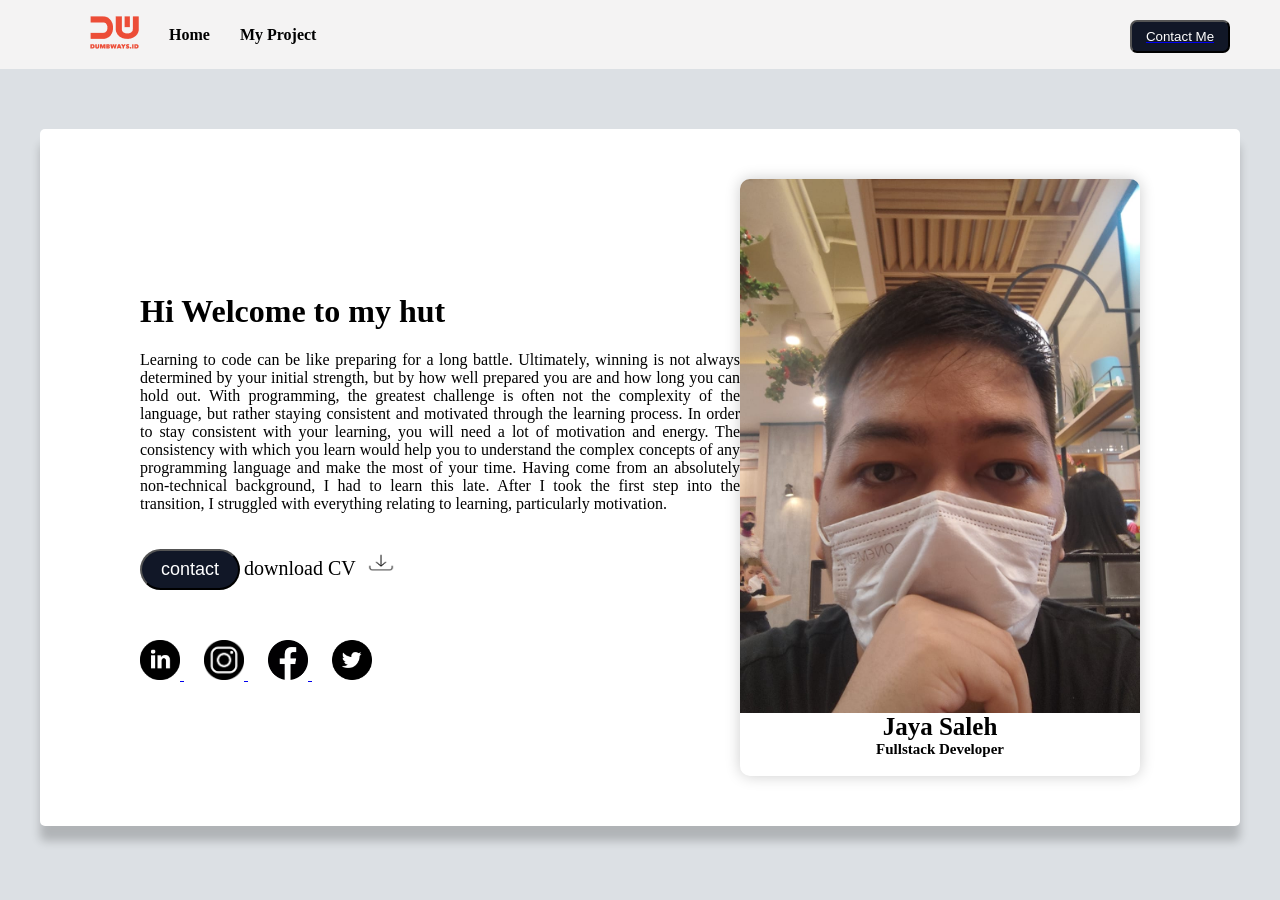
<file: index.html>
<html>
<head>
    <link href="./assets/css/style.css" rel="stylesheet">
</head>
<body>
    <nav>
        <div class="nav-left">
            <ul>
                <li>
                    <img src="./assets/logo/logo.png"/>
                </li>
                <li>
                    <a href="index.html">Home</a>
                </li>
                <li>
                    <a href="myProject.html">My Project</a>
                </li>
            </ul>
        </div>
       
        <div>
            <a href="contact.html"><button>Contact Me</button></a>
        </div>
    </nav>
   <div class="container"> 
        <div class="left-information">
            <h1>Hi Welcome to my hut</h1>
            <p>Learning to code can be like preparing for a long battle. Ultimately, winning is not always determined by your initial strength, but by how well prepared you are and how long you can hold out.
                With programming, the greatest challenge is often not the complexity of the language, but rather staying consistent and motivated through the learning process.
                In order to stay consistent with your learning, you will need a lot of motivation and energy. The consistency with which you learn would help you to understand the complex concepts of any programming language and make the most of your time.
                Having come from an absolutely non-technical background, I had to learn this late. After I took the first step into the transition, I struggled with everything relating to learning, particularly motivation.
            </p>

            <a href="https://wa.me/6281243527118"> <button class="contact">contact</button></a>
            
            
            <span style="font-size: 20px;">download CV</span><a href="#"><img src="./assets/icon/dl.png" alt="" style="width: 30px; height: 25px; margin-left:10px;"/></a></span>
            
            <div  class="icon">
                <a href="https://id.linkedin.com/">
                    <img src="./assets/icon/linked.png" alt="linked"  />
                </a>
                <a href="https://instagram.com">
                    <img src="./assets/icon/instagram.png" alt="linked" class="icon1" />
                </a>
                <a href="https://facebook.com">
                    <img src="./assets/icon/facebook.png" alt="linked" class="icon1" />
                </a>
                <a href="https://twitter.com">
                    <img src="./assets/icon/twitter.png" alt="linked" class="icon1" />
                </a>
            </div> 
        </div>
            <div class="right-information">
                <img src="./assets/foto/People.jpeg" alt="people"/>
                    <a> Jaya Saleh</a><br>
                    <span>Fullstack Developer</span><br><Br>
            </div>
        </div>  
    </div> 
</body>
</html>
</file>
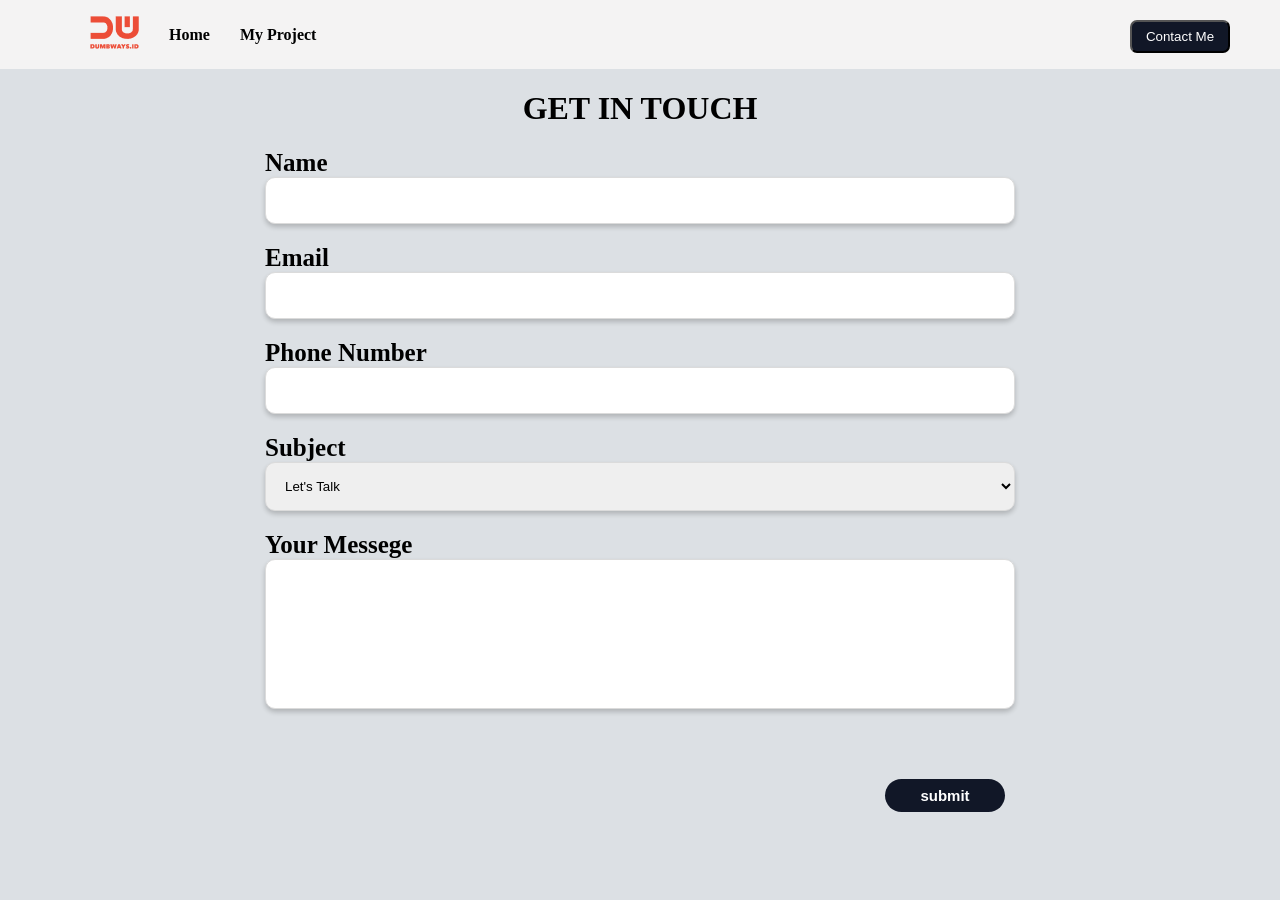
<file: contact.html>
<html>
<head>
    <link href="./assets/css/style.css" rel="stylesheet">
</head>
<body>
    <nav>
        <div class="nav-left">
            <ul>
                <li>
                    <img src="./assets/logo/logo.png"/>
                </li>
                <li>
                    <a href="index.html">Home</a>
                </li>
                <li>
                    <a href="myProject.html">My Project</a>
                </li>
            </ul>
        </div>
       
        <div>
            <button>Contact Me</button>
        </div>
    </nav>

        <h1 class="center"> GET IN TOUCH</h1>
        <form>
            <div>
                <label for="name">Name</label>
                <input type="text" id="name">
            </div>
            <div>
                <label for="email">Email</label>
                <input type="text" id="email">
            </div>
            <div>
                <label for="phone">Phone Number</label>
                <input type="number" id="phone">
            </div>
            <div>
                <label for="subject">Subject</label>
                <select id="subject">
                    <option>Let's Talk</option>
                    <option>Let's Collaboration</option>
                    <option>I am Hiring</option>
                </select>
            </div>
            <div>
                <label for="message">Your Messege</label>
                <textarea id="message"></textarea>
            </div>
            <div>
                <button type="button" onclick="getData()">submit</button>
            </div>
        </form>
<br><br><br>
<script src="./assets/js/script.js"></script>
</body>
</html>
</file>
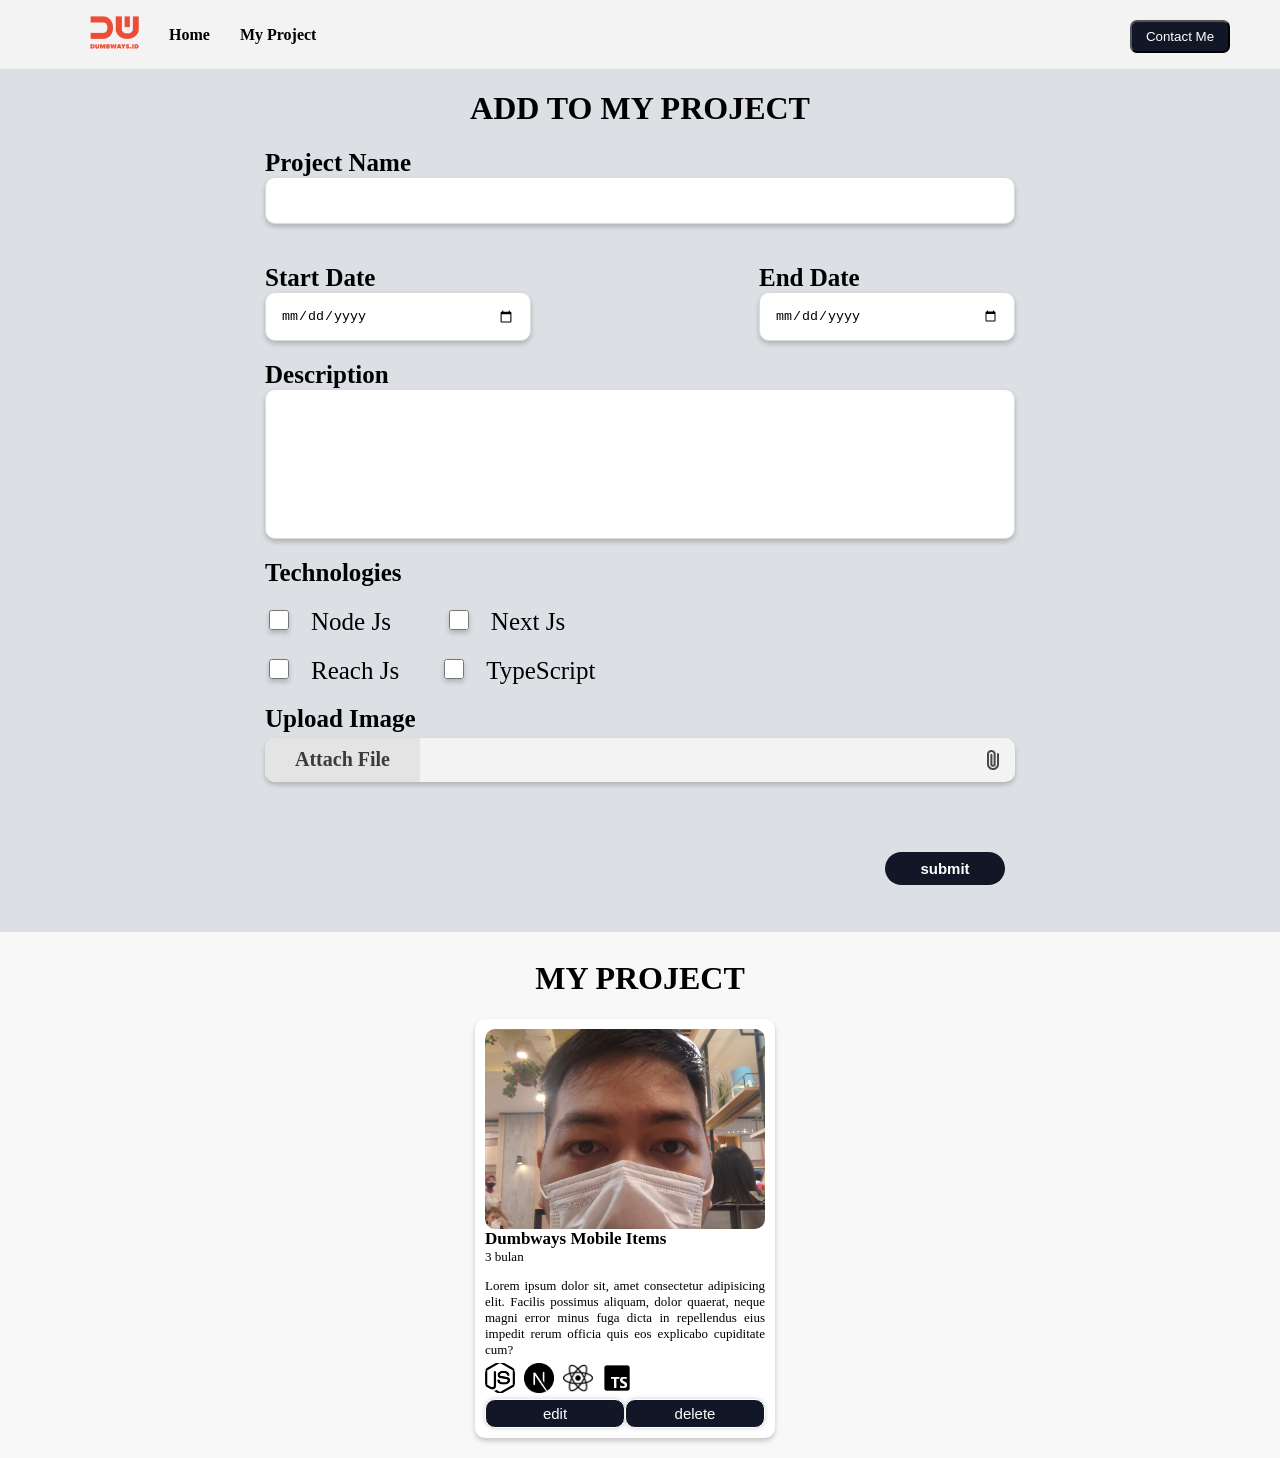
<file: myProject.html>
<html>
<head>
    <link href="./assets/css/style.css" rel="stylesheet">
</head>
<body>
    <nav>
        <div class="nav-left">
            <ul>
                <li>
                    <img src="./assets/logo/logo.png"/>
                </li>
                <li>
                    <a href="index.html">Home</a>
                </li>
                <li>
                    <a href="myProject.html">My Project</a>
                </li>
            </ul>
        </div>
       
        <div>
            <a href="contact.html"></a><button>Contact Me</button></a>
        </div>
    </nav>

        <h1 class="center"> ADD TO MY PROJECT</h1>
        <form onsubmit="getBlog(event)">
            <div>
                <label for="projectName">Project Name</label>
                <input type="text" id="projectName">
            </div>
            <div class="date">
                <div class="start-date">
                    <label for="start">Start Date</label>
                    <input type="date" id="projectName">
                </div>
                <div class="end-date">
                    <label for="end">End Date</label>
                    <input type="date" id="end">
                </div>
            </div>
            <div>
                <label for="desk">Description</label>
                <textarea id="desk"> </textarea>
            </div>
            <div >
                <label>Technologies</label>
                    <div class="checkbox">
                        <input type="checkbox" id="node">
                        <label style="margin-right: 50px;">Node Js</label>
                        <input type="checkbox" id="next">
                        <label>Next Js </label>
                    </div>
                    <div class="checkbox">
                        <input type="checkbox" id="reach">
                        <label style="margin-right: 37px;">Reach Js</label>
                        <input type="checkbox" id="typeScript">
                        <label>TypeScript </label>
                    </div>
            </div>
            <div>
                <label>Upload Image</label>
                <label class="input-foto" for="foto">
                    <p>Attach File</p>
                    <img src="./assets/icon/file.png" >
                </label>
                <input type="file" id="foto" hidden/>
            </div>
            <div>
                <button>submit</button>
            </div>
        </form>
<br><br>
<div class="myProject">
    <br>
    <h1>MY PROJECT</h1>
    
    <div class="project" id="contents">
        <a href="project-detail.html">  
        <div class="contents">
            <img src="./assets/foto/People.jpeg"/>
                <a class="judul">Dumbways Mobile Items</a>
                <p class="durasi">3 bulan</p>
                <p class="desk">
                    Lorem ipsum dolor sit, amet consectetur adipisicing elit. 
                    Facilis possimus aliquam, dolor quaerat, neque magni error minus 
                    fuga dicta in repellendus eius impedit rerum officia quis eos explicabo cupiditate cum?
                </p>
                <img class="tech" src="./assets/icon/node.png"/>
                <img class="tech" src="./assets/icon/next.png"/>
                <img class="tech" src="./assets/icon/reach.png"/>
                <img class="tech" src="./assets/icon/typeScript.png"/>
                <div class="button-edit-delete">
                    <button class="edit">edit</button>
                    <button class="delete">delete</button>
                </div>
        </div>
        </a>    
    </div>
    
</div>
<script src="./assets/js/script.js"></script>
</body>
</html>
</file>
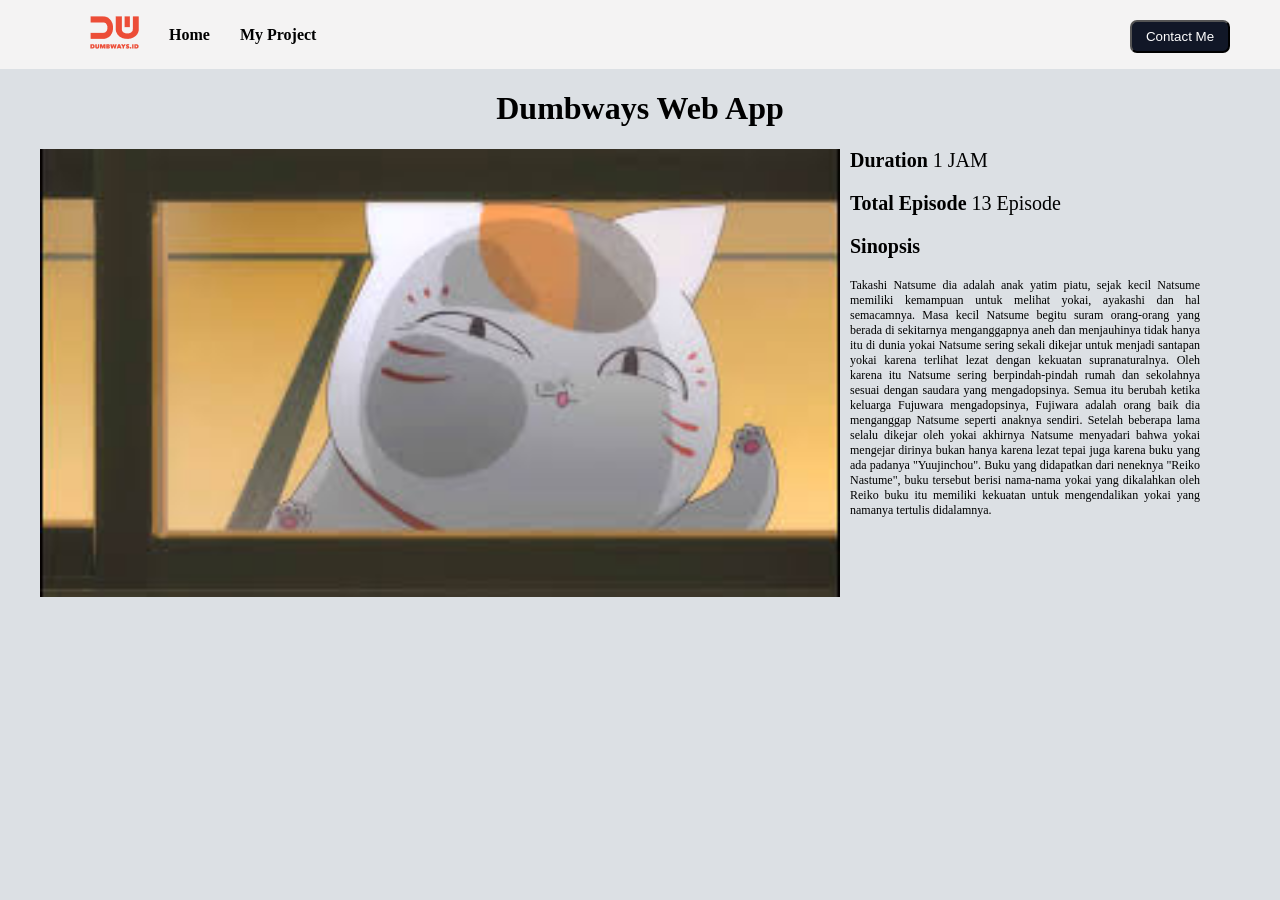
<file: project-detail.html>
<html>
<head>
    <link href="./assets/css/style.css" rel="stylesheet">
</head>
<body>
    <nav>
        <div class="nav-left">
            <ul>
                <li>
                    <img src="./assets/logo/logo.png"/>
                </li>
                <li>
                    <a href="index.html">Home</a>
                </li>
                <li>
                    <a href="myProject.html">My Project</a>
                </li>
            </ul>
        </div>
       
        <div>
            <a href="contact.html"></a><button>Contact Me</button></a>
        </div>
    </nav>
<div class="detail-content">
    <h1>Dumbways Web App</h1>
    <div class="flex">
    <div class="gambar">
        <img src="./assets/foto/nyanko.jpg">
    </div>
    <div class="detail-information">
        <b><a>Duration</a></b>
        <span>1 JAM</span>
        <b><p>Total Episode</b> <span>13 Episode</span></p>
        <b><p>Sinopsis </b></p>
        <span style="font-size:12px;">Takashi Natsume dia adalah anak yatim piatu, sejak kecil Natsume memiliki kemampuan untuk melihat yokai, ayakashi dan hal semacamnya. Masa kecil Natsume begitu suram orang-orang yang berada di sekitarnya menganggapnya aneh dan menjauhinya tidak hanya itu di dunia yokai Natsume sering sekali dikejar untuk menjadi santapan yokai karena terlihat lezat dengan kekuatan supranaturalnya. Oleh karena itu Natsume sering berpindah-pindah rumah dan sekolahnya sesuai dengan saudara yang mengadopsinya.
            Semua itu berubah ketika keluarga Fujuwara mengadopsinya, Fujiwara adalah orang baik dia menganggap Natsume seperti anaknya sendiri. Setelah beberapa lama selalu dikejar oleh yokai akhirnya Natsume menyadari bahwa yokai mengejar dirinya bukan hanya karena lezat tepai juga karena buku yang ada padanya "Yuujinchou". Buku yang didapatkan dari neneknya "Reiko Nastume", buku tersebut berisi nama-nama yokai yang dikalahkan oleh Reiko buku itu memiliki kekuatan untuk mengendalikan yokai yang namanya tertulis didalamnya.</span>
    </div>
    </div>
</div>

<script src="./assets/js/script.js"></script>
</body>
</html>
</file>
<file: assets/css/style.css>
body {
    margin: 0;
     font-family: Poppins;
     background-color: #DCE0E4;
 }
/* navbar */ 
nav {
    display: flex;
    background-color: #F4F3F3;
    justify-content: space-between;
}
.nav-left ul{
    display: flex;
    align-items: center;
    list-style-type: none;
    

}
.nav-left a {
    text-decoration: none;
    color: black;
    margin-left: 30px;
    font-weight: 600;
}
.nav-left{
margin-left: 50px;
}

nav button { 
display: flex;
background-color: #111727;
padding:7px;
color: white;
border-radius:7px;
width: 100px;
justify-content: center;
margin-top: 20px;
margin-right:50px;
}
/* form */
form {
width: 750px;
margin: 1px auto;
}
form input, textarea, select {
width: 100%;
padding: 15px;
border: 1px solid #dbdbdb;
box-shadow: 0 3px 5px rgba(0, 0, 0, 0.2);
border-radius:10px;
}
form div {
    margin-top:20px;
}
form label {
    font-size:25px;
    font-weight:600;
}

.center {
  text-align: center;
}

form button {
    margin: 50px 0 10px 620px;
    padding:8px;
    width:120px;
    border-radius:30px;
    border:none;
    background-color: #111727;
    color: white;
    font-size:15px;
    font-weight: bold;
}

form textarea {
    resize: none;
    height: 150px;  
}

/* home */
.container {
    background-color:white; 
    margin:60px 40px; 
    border-radius:5px;
    padding:50px 100px;
    box-shadow: 0 15px 10px rgba(0,0,0,0.2);
    display:flex;
    justify-content: space-between;
    align-items: center;

}
.left-information {
    width: 600px;
}
.left-information p {
    text-align: justify;
}
.left-information h1 {
    justify-content:center ;
}
.icon {  
    justify-content:center ;
    margin-top:50px;
}
.contact{
    width:100px; 
    padding:8px;
    border-radius:200px;
    background-color: rgb(17, 23, 39);
    color:white; 
    font-size:18px;
    margin-top: 20px;
}
.icon img{
    width:40px;
    height:40px;
}

.icon1 {
    margin-left: 20px;
}
.right-information{ 
    width:400px;
    height:auto ;
    border-radius:10px;
    box-shadow: 0 0px 15px rgba(0,0,0,0.2) ;
    text-align: center;
}
.right-information img {
    width: 100%; 
    border-top-right-radius:10px; 
    border-top-left-radius: 10px;
}
.right-information a{
    font-size: 25px;
    text-align: center;
    font-weight: bold;
}
.right-information span{
    font-size: 15px;
    font-weight: bold;
    margin-top: -10px;
}

/*  my Project* input*/

.checkbox input{
width: 20px;
height: 20px;
margin-right: 18px;
}
.checkbox label{
    font-size: 25px;
    font-weight: 500;
}
.date{
    display: flex;
    justify-content: space-between;
}

.input-foto{    
display: flex;
background: #f4f3f3;
cursor: pointer;
margin-top: 5px;
justify-content:space-between;
border-radius: 10px;
text-align: center;
box-shadow: 0 3px 5px 
rgba(0,0,0,0.2) ;
}
.input-foto p{
    background-color: E4E4E4;
    font-size: 20px;
    padding: 10px 30px 10px;
    color: rgb(59, 59, 59);
    margin:0;
    border-top-left-radius: 10px;
    border-bottom-left-radius: 10px;
}
.input-foto img{
margin: 10px;
}

/* konten myProject */
.myProject{
 margin: 0;
 background-color: #F8F8F8;

}
.myProject h1{
    margin-top: 10px;
    text-align: center;
}
.project{
width:1000px;
margin: 0 auto;
display: flex;
flex-flow: wrap;
justify-content: center;
}
.project .contents{
background-color: #ffffff;
width:280px;
padding: 10px;
margin-right:30px;
margin-bottom: 20px;
border-radius: 10px;
box-shadow: 0 3px 5px 
rgba(0,0,0,0.2) ;
}

.contents img{
    width:100%;
    height:200px;
    border-radius:10px;
    object-fit: cover;
}

.judul{
font-size:17px;
font-weight: 600;
}
.durasi{
    font-size: 13px;
    margin-top: 0;
}
.desk{
    font-size: 13px;
    text-align: justify;
    text-overflow :ellipsis;
    overflow: hidden;
    margin-bottom: 5px;
}
.contents .tech{
    width:30px;
    height: 30px;
    margin-right: 5px;
}
.button-edit-delete{
    display: flex;
    justify-content:space-between;
    margin-top: 2px;
}
.button-edit-delete .edit{
width:145px;
padding: 5px;
background-color:#111727;
font-size: 15px;
color: white;
border: 1px solid #ffffff;
border-radius: 10px;
box-shadow: 0 0px 5px 
rgba(0,0,0,0.2) ;
}
.button-edit-delete .delete{
width: 145px;
font-size: 15px;
color: white;
border: 1px solid #ffffff;
box-shadow: 0 0px 5px 
rgba(0,0,0,0.2) ;
border-radius: 10px;
background-color: #111727;
}
.detail-content{
    margin:0;
    padding: 0 30px;
    
}
.detail-content h1{
    text-align: center;
}
.flex {
    display: flex;
    justify-content: space-between;
    
}
.detail-content .gambar img{
    width:800px;
    margin-left: 10px;
    margin-right: 10px;
}
.detail-information{
font-size: 20px;
text-align: justify;
margin-right: 50px;
}
</file>
